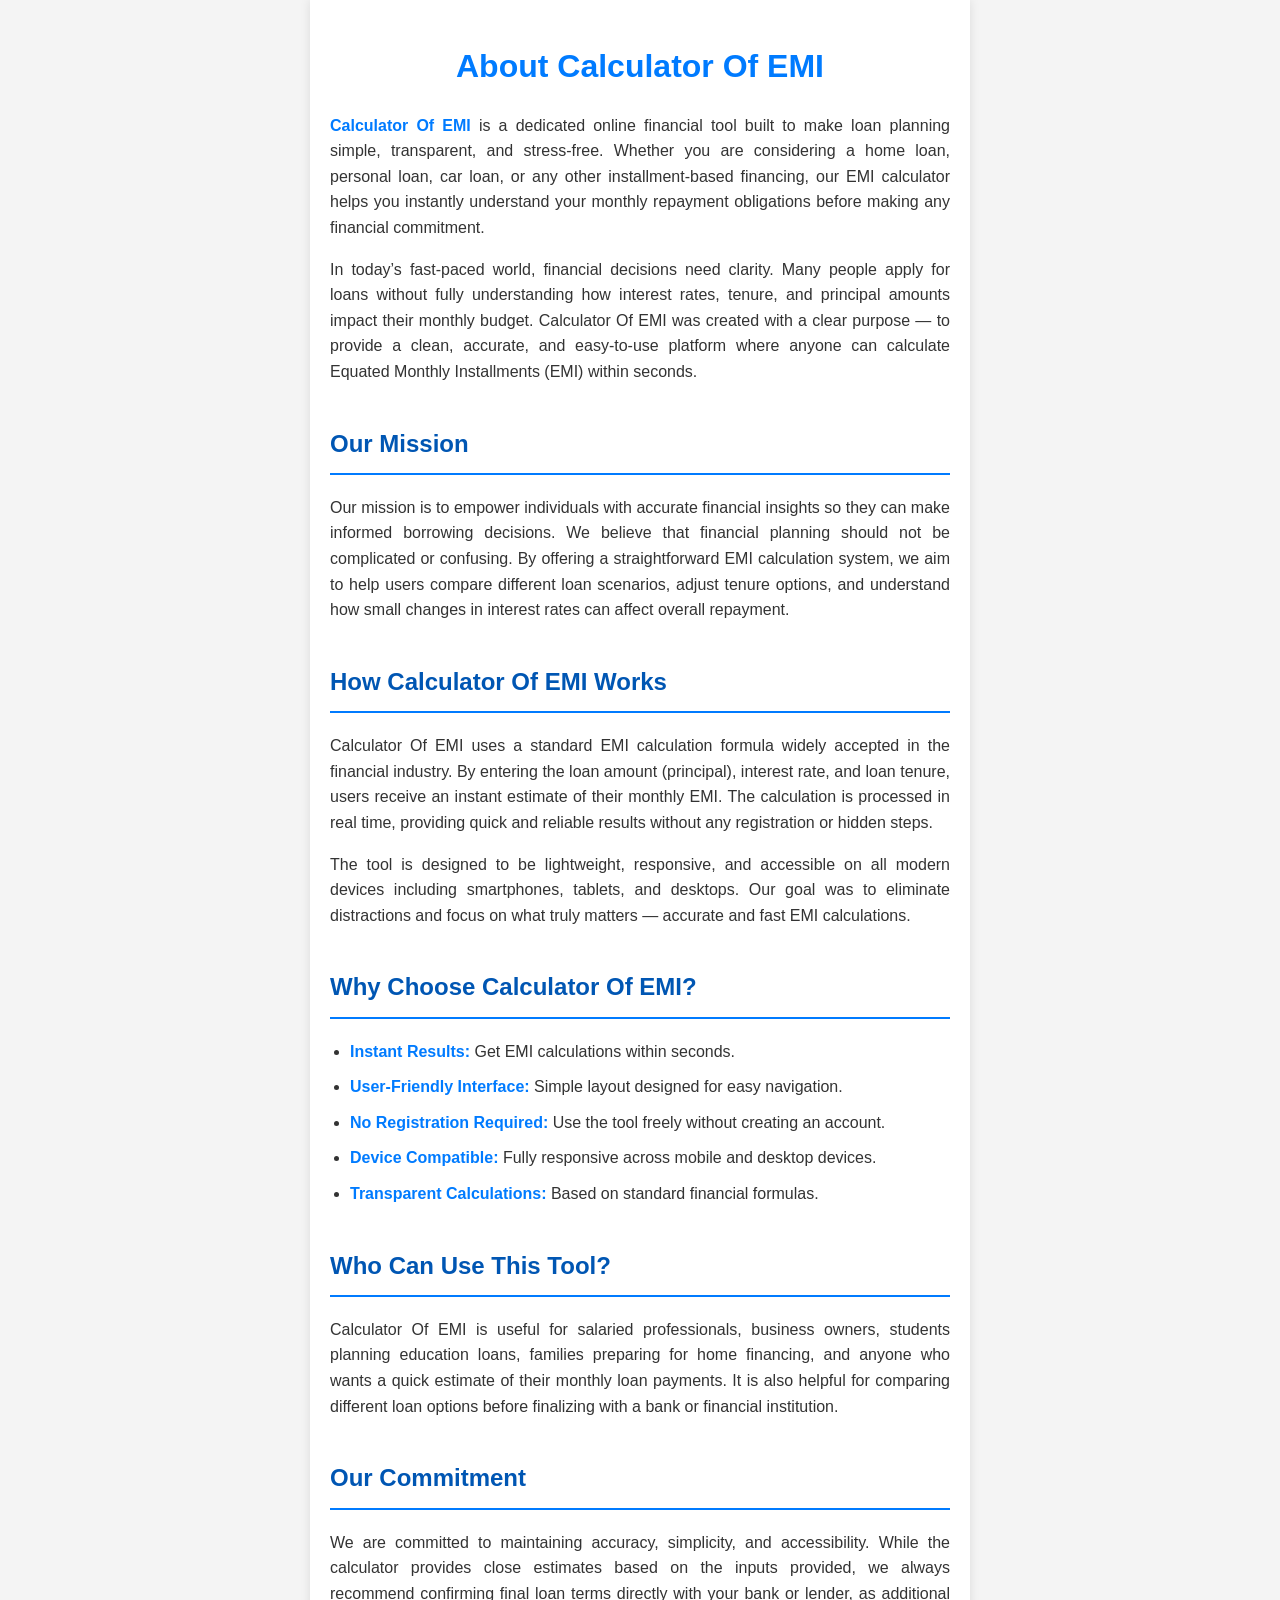
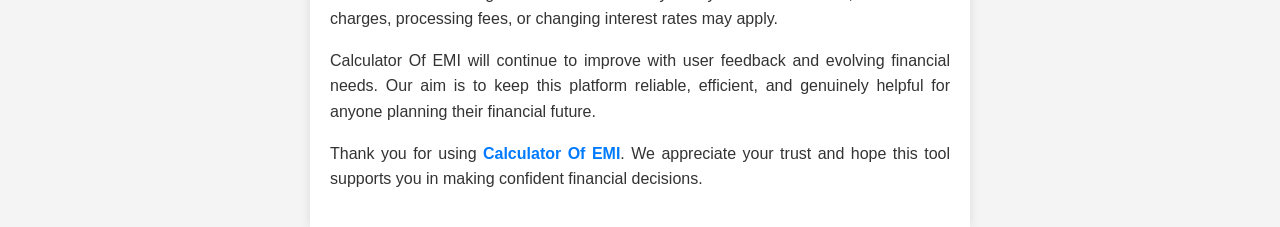
<file: about.html>
<!DOCTYPE html>
<html lang="en">
<head>
    <meta charset="UTF-8">
    <title>About - Calculator Of EMI</title>
    <meta name="description" content="Learn more about Calculator Of EMI – a simple, fast, and reliable online EMI calculator tool designed to help you plan your loans with confidence.">

    <!-- ✅ FAVICON FIX (Cache Safe & Multi Support) -->
    <!-- FAVICON (SAFE & FINAL) -->
    <link rel="icon" href="favicon.ico">
    <link rel="shortcut icon" href="favicon.ico">
    <link rel="apple-touch-icon" href="favicon.ico">

    <!-- Internal CSS for styling -->
    <style>
        body {
            font-family: Arial, sans-serif;
            line-height: 1.6;
            margin: 0;
            padding: 0;
            background-color: #f4f4f4;
            color: #333;
        }
        .container {
            max-width: 620px;
            margin: 0 auto;
            padding: 20px;
            background-color: #fff;
            box-shadow: 0 0 10px rgba(0, 0, 0, 0.1);
        }
        h1 {
            text-align: center;
            color: #007bff;
            margin-bottom: 20px;
        }
        h2 {
            color: #0056b3;
            border-bottom: 2px solid #007bff;
            padding-bottom: 10px;
            margin-top: 40px;
        }
        p {
            margin-bottom: 15px;
            text-align: justify;
        }
        ul {
            list-style-type: disc;
            padding-left: 20px;
            margin-bottom: 20px;
        }
        li {
            margin-bottom: 10px;
        }
        strong {
            color: #007bff;
        }
        /* Responsive design */
        @media (max-width: 768px) {
            .container {
                padding: 15px;
            }
            h1 {
                font-size: 24px;
            }
            h2 {
                font-size: 20px;
            }
        }
    </style>
</head>
<body>

<div class="container">

<h1>About Calculator Of EMI</h1>

<p><strong>Calculator Of EMI</strong> is a dedicated online financial tool built to make loan planning simple, transparent, and stress-free. Whether you are considering a home loan, personal loan, car loan, or any other installment-based financing, our EMI calculator helps you instantly understand your monthly repayment obligations before making any financial commitment.</p>

<p>In today’s fast-paced world, financial decisions need clarity. Many people apply for loans without fully understanding how interest rates, tenure, and principal amounts impact their monthly budget. Calculator Of EMI was created with a clear purpose — to provide a clean, accurate, and easy-to-use platform where anyone can calculate Equated Monthly Installments (EMI) within seconds.</p>

<h2>Our Mission</h2>

<p>Our mission is to empower individuals with accurate financial insights so they can make informed borrowing decisions. We believe that financial planning should not be complicated or confusing. By offering a straightforward EMI calculation system, we aim to help users compare different loan scenarios, adjust tenure options, and understand how small changes in interest rates can affect overall repayment.</p>

<h2>How Calculator Of EMI Works</h2>

<p>Calculator Of EMI uses a standard EMI calculation formula widely accepted in the financial industry. By entering the loan amount (principal), interest rate, and loan tenure, users receive an instant estimate of their monthly EMI. The calculation is processed in real time, providing quick and reliable results without any registration or hidden steps.</p>

<p>The tool is designed to be lightweight, responsive, and accessible on all modern devices including smartphones, tablets, and desktops. Our goal was to eliminate distractions and focus on what truly matters — accurate and fast EMI calculations.</p>

<h2>Why Choose Calculator Of EMI?</h2>

<ul>
    <li><strong>Instant Results:</strong> Get EMI calculations within seconds.</li>
    <li><strong>User-Friendly Interface:</strong> Simple layout designed for easy navigation.</li>
    <li><strong>No Registration Required:</strong> Use the tool freely without creating an account.</li>
    <li><strong>Device Compatible:</strong> Fully responsive across mobile and desktop devices.</li>
    <li><strong>Transparent Calculations:</strong> Based on standard financial formulas.</li>
</ul>

<h2>Who Can Use This Tool?</h2>

<p>Calculator Of EMI is useful for salaried professionals, business owners, students planning education loans, families preparing for home financing, and anyone who wants a quick estimate of their monthly loan payments. It is also helpful for comparing different loan options before finalizing with a bank or financial institution.</p>

<h2>Our Commitment</h2>

<p>We are committed to maintaining accuracy, simplicity, and accessibility. While the calculator provides close estimates based on the inputs provided, we always recommend confirming final loan terms directly with your bank or lender, as additional charges, processing fees, or changing interest rates may apply.</p>

<p>Calculator Of EMI will continue to improve with user feedback and evolving financial needs. Our aim is to keep this platform reliable, efficient, and genuinely helpful for anyone planning their financial future.</p>

<p>Thank you for using <strong>Calculator Of EMI</strong>. We appreciate your trust and hope this tool supports you in making confident financial decisions.</p>

</div>

</body>
</html>
</file>
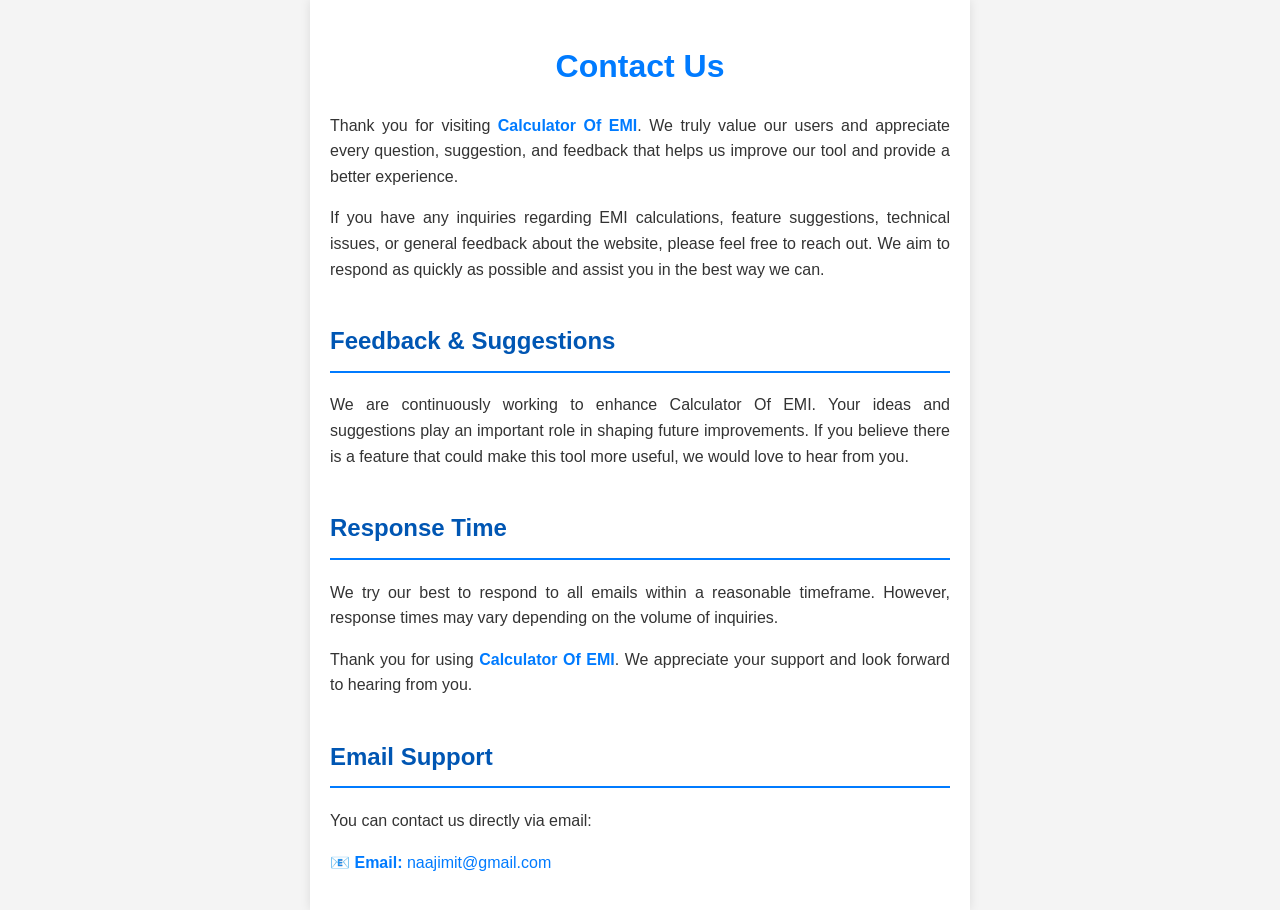
<file: contact.html>
<!DOCTYPE html>
<html lang="en">
<head>
    <meta charset="UTF-8">
    <title>Contact - Calculator Of EMI</title>
    <meta name="description" content="Get in touch with Calculator Of EMI for questions, feedback, or suggestions related to our EMI calculator tool.">

    <!-- ✅ FAVICON FIX (Cache Safe & Multi Support) -->
    <!-- FAVICON (SAFE & FINAL) -->
    <link rel="icon" href="favicon.ico">
    <link rel="shortcut icon" href="favicon.ico">
    <link rel="apple-touch-icon" href="favicon.ico">

    <!-- Internal CSS for styling -->
    <style>
        body {
            font-family: Arial, sans-serif;
            line-height: 1.6;
            margin: 0;
            padding: 0;
            background-color: #f4f4f4;
            color: #333;
        }
        .container {
            max-width: 620px;
            margin: 0 auto;
            padding: 20px;
            background-color: #fff;
            box-shadow: 0 0 10px rgba(0, 0, 0, 0.1);
        }
        h1 {
            text-align: center;
            color: #007bff;
            margin-bottom: 20px;
        }
        h2 {
            color: #0056b3;
            border-bottom: 2px solid #007bff;
            padding-bottom: 10px;
            margin-top: 40px;
        }
        p {
            margin-bottom: 15px;
            text-align: justify;
        }
        a {
            color: #007bff;
            text-decoration: none;
        }
        a:hover {
            text-decoration: underline;
        }
        strong {
            color: #007bff;
        }
        /* Responsive design */
        @media (max-width: 768px) {
            .container {
                padding: 15px;
            }
            h1 {
                font-size: 24px;
            }
            h2 {
                font-size: 20px;
            }
        }
    </style>
</head>
<body>

<div class="container">

<h1>Contact Us</h1>

<p>Thank you for visiting <strong>Calculator Of EMI</strong>. We truly value our users and appreciate every question, suggestion, and feedback that helps us improve our tool and provide a better experience.</p>

<p>If you have any inquiries regarding EMI calculations, feature suggestions, technical issues, or general feedback about the website, please feel free to reach out. We aim to respond as quickly as possible and assist you in the best way we can.</p>

<h2>Feedback & Suggestions</h2>

<p>We are continuously working to enhance Calculator Of EMI. Your ideas and suggestions play an important role in shaping future improvements. If you believe there is a feature that could make this tool more useful, we would love to hear from you.</p>

<h2>Response Time</h2>

<p>We try our best to respond to all emails within a reasonable timeframe. However, response times may vary depending on the volume of inquiries.</p>

<p>Thank you for using <strong>Calculator Of EMI</strong>. We appreciate your support and look forward to hearing from you.</p>

<h2>Email Support</h2>

<p>You can contact us directly via email:</p>

<p>
    📧 <strong>Email:</strong> 
    <a href="mailto:naajimit@gmail.com">naajimit@gmail.com</a>
</p>

</div>

</body>
</html>
</file>
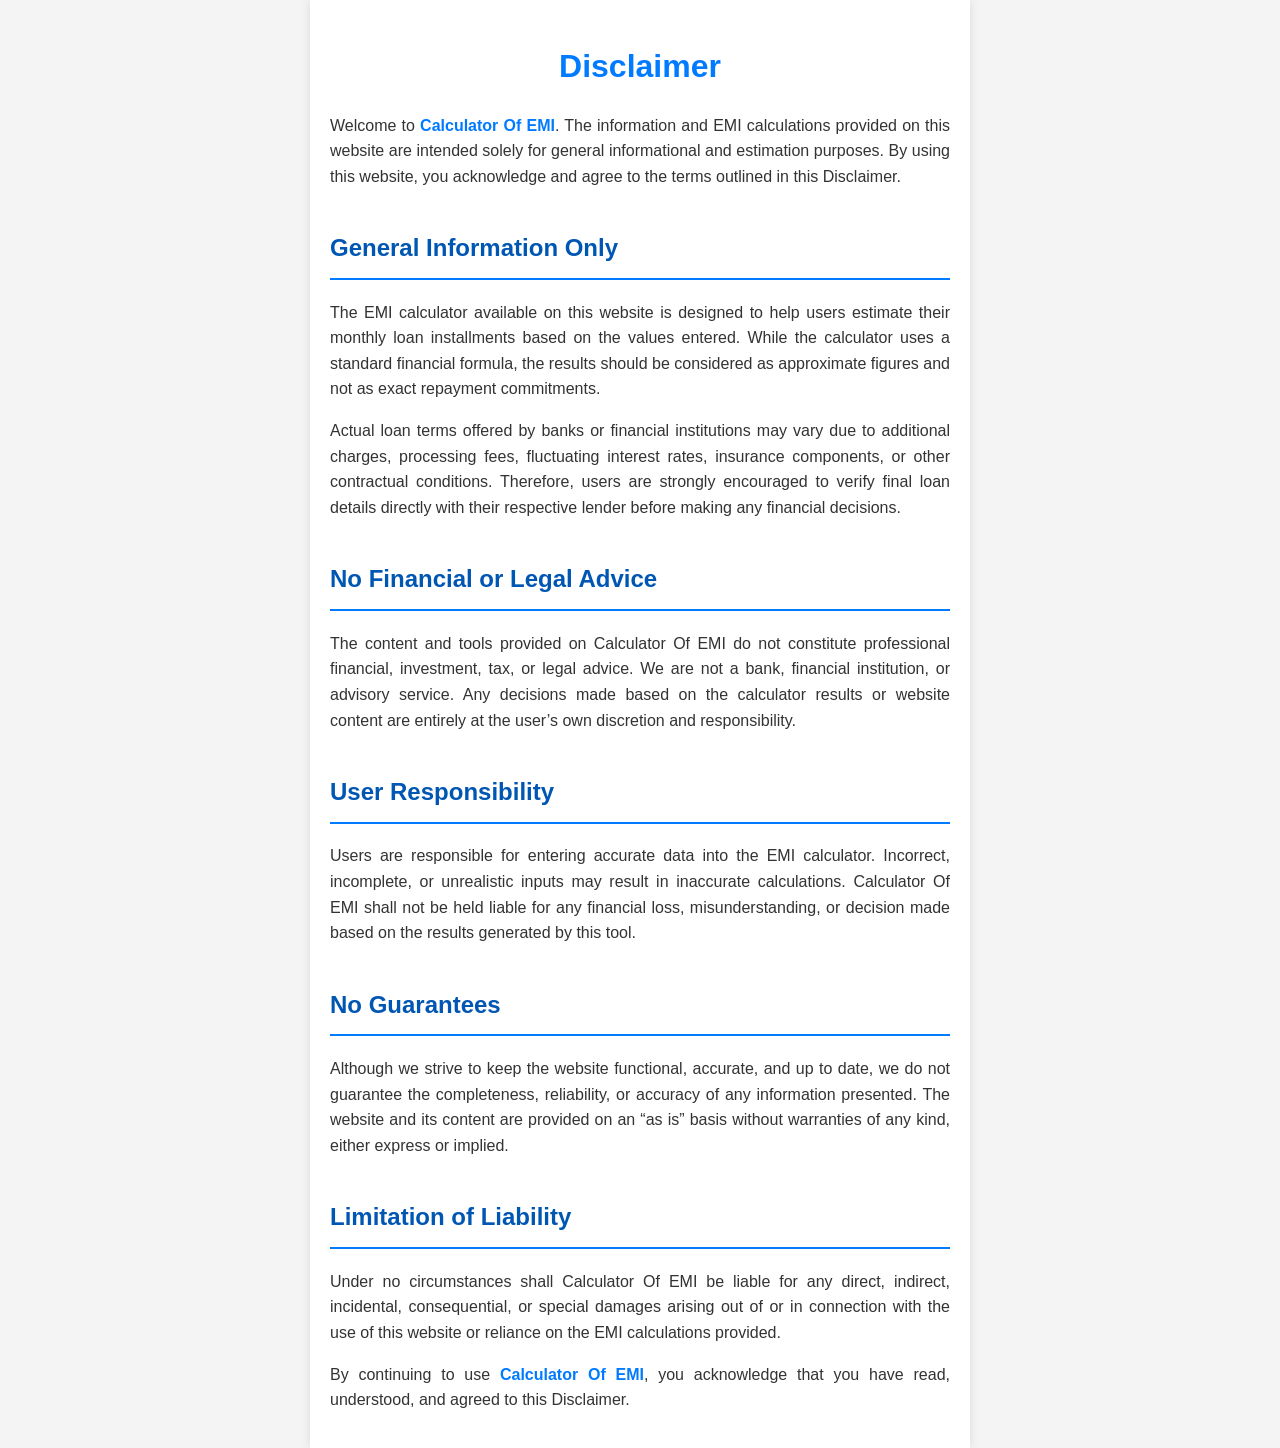
<file: disclaimer.html>
<!DOCTYPE html>
<html lang="en">
<head>
    <meta charset="UTF-8">
    <title>Disclaimer - Calculator Of EMI</title>
    <meta name="description" content="Disclaimer for Calculator Of EMI. Please read this disclaimer carefully before relying on any calculation or information provided on this website.">

    <!-- ✅ FAVICON FIX (Cache Safe & Multi Support) -->
    <!-- FAVICON (SAFE & FINAL) -->
    <link rel="icon" href="favicon.ico">
    <link rel="shortcut icon" href="favicon.ico">
    <link rel="apple-touch-icon" href="favicon.ico">

    <!-- Internal CSS for styling -->
    <style>
        body {
            font-family: Arial, sans-serif;
            line-height: 1.6;
            margin: 0;
            padding: 0;
            background-color: #f4f4f4;
            color: #333;
        }
        .container {
            max-width: 620px;
            margin: 0 auto;
            padding: 20px;
            background-color: #fff;
            box-shadow: 0 0 10px rgba(0, 0, 0, 0.1);
        }
        h1 {
            text-align: center;
            color: #007bff;
            margin-bottom: 20px;
        }
        h2 {
            color: #0056b3;
            border-bottom: 2px solid #007bff;
            padding-bottom: 10px;
            margin-top: 40px;
        }
        p {
            margin-bottom: 15px;
            text-align: justify;
        }
        strong {
            color: #007bff;
        }
        /* Responsive design */
        @media (max-width: 768px) {
            .container {
                padding: 15px;
            }
            h1 {
                font-size: 24px;
            }
            h2 {
                font-size: 20px;
            }
        }
    </style>
</head>
<body>

<div class="container">

<h1>Disclaimer</h1>

<p>Welcome to <strong>Calculator Of EMI</strong>. The information and EMI calculations provided on this website are intended solely for general informational and estimation purposes. By using this website, you acknowledge and agree to the terms outlined in this Disclaimer.</p>

<h2>General Information Only</h2>

<p>The EMI calculator available on this website is designed to help users estimate their monthly loan installments based on the values entered. While the calculator uses a standard financial formula, the results should be considered as approximate figures and not as exact repayment commitments.</p>

<p>Actual loan terms offered by banks or financial institutions may vary due to additional charges, processing fees, fluctuating interest rates, insurance components, or other contractual conditions. Therefore, users are strongly encouraged to verify final loan details directly with their respective lender before making any financial decisions.</p>

<h2>No Financial or Legal Advice</h2>

<p>The content and tools provided on Calculator Of EMI do not constitute professional financial, investment, tax, or legal advice. We are not a bank, financial institution, or advisory service. Any decisions made based on the calculator results or website content are entirely at the user’s own discretion and responsibility.</p>

<h2>User Responsibility</h2>

<p>Users are responsible for entering accurate data into the EMI calculator. Incorrect, incomplete, or unrealistic inputs may result in inaccurate calculations. Calculator Of EMI shall not be held liable for any financial loss, misunderstanding, or decision made based on the results generated by this tool.</p>

<h2>No Guarantees</h2>

<p>Although we strive to keep the website functional, accurate, and up to date, we do not guarantee the completeness, reliability, or accuracy of any information presented. The website and its content are provided on an “as is” basis without warranties of any kind, either express or implied.</p>

<h2>Limitation of Liability</h2>

<p>Under no circumstances shall Calculator Of EMI be liable for any direct, indirect, incidental, consequential, or special damages arising out of or in connection with the use of this website or reliance on the EMI calculations provided.</p>

<p>By continuing to use <strong>Calculator Of EMI</strong>, you acknowledge that you have read, understood, and agreed to this Disclaimer.</p>

</div>

</body>
</html>
</file>
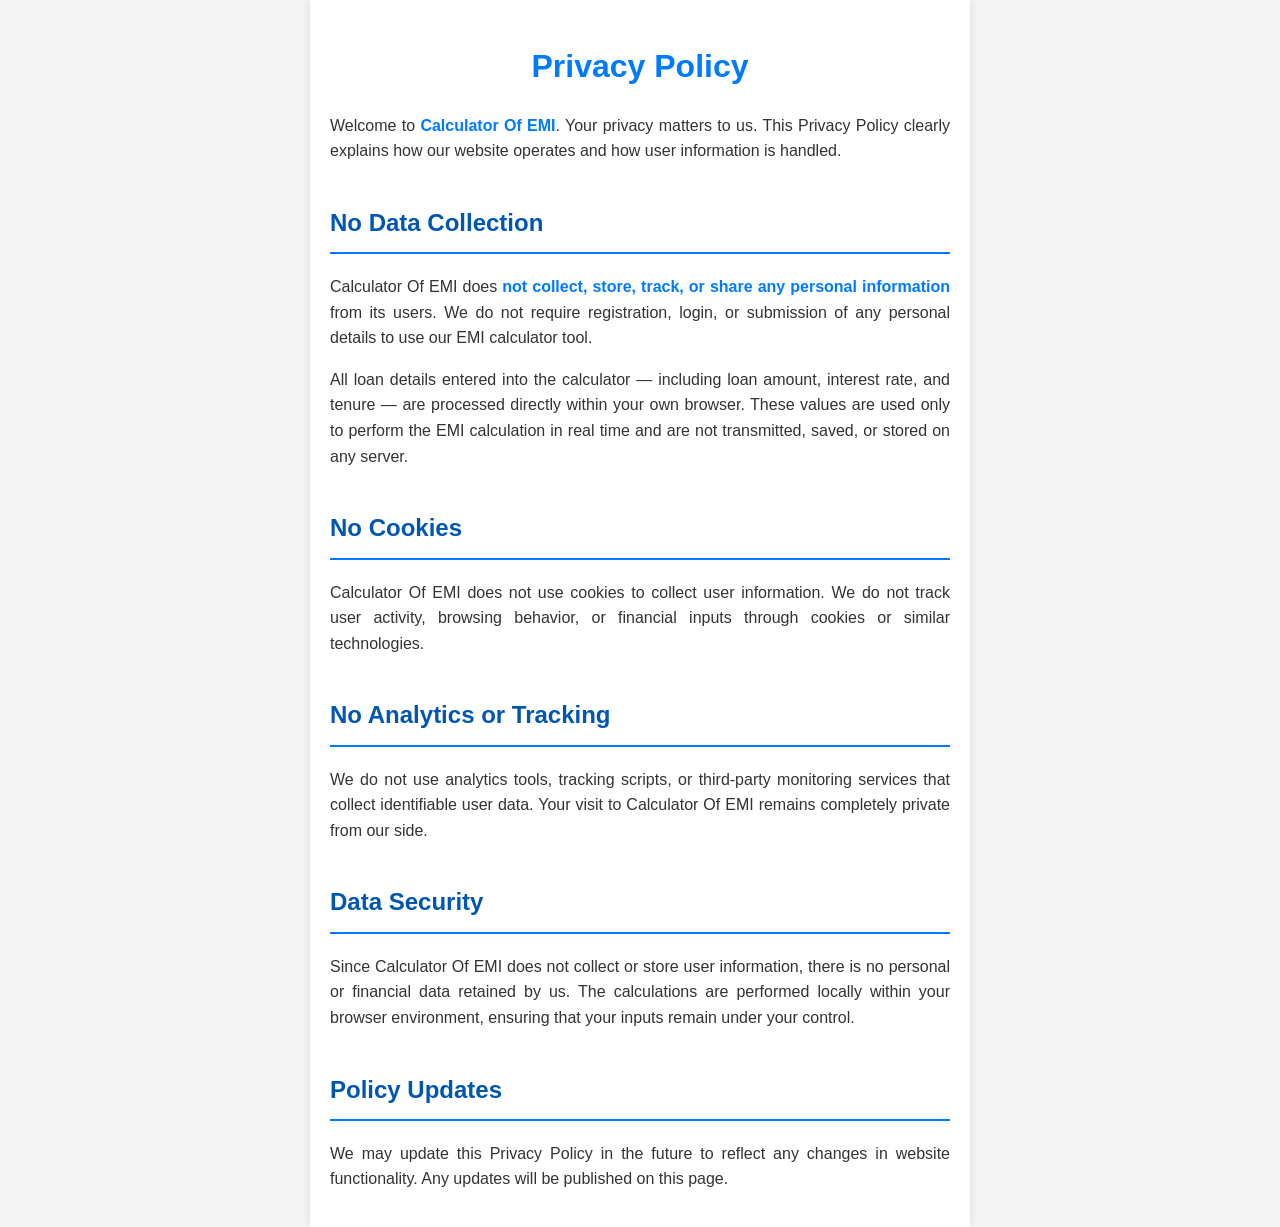
<file: privacy-policy.html>
<!DOCTYPE html>
<html lang="en">
<head>
    <meta charset="UTF-8">
    <title>Privacy Policy - Calculator Of EMI</title>
    <meta name="description" content="Privacy Policy of Calculator Of EMI. We do not collect, store, or share any personal or financial information from users.">

    <!-- ✅ FAVICON FIX (Cache Safe & Multi Support) -->
    <!-- FAVICON (SAFE & FINAL) -->
    <link rel="icon" href="favicon.ico">
    <link rel="shortcut icon" href="favicon.ico">
    <link rel="apple-touch-icon" href="favicon.ico">

    <!-- Internal CSS for styling -->
    <style>
        body {
            font-family: Arial, sans-serif;
            line-height: 1.6;
            margin: 0;
            padding: 0;
            background-color: #f4f4f4;
            color: #333;
        }
        .container {
            max-width: 620px;
            margin: 0 auto;
            padding: 20px;
            background-color: #fff;
            box-shadow: 0 0 10px rgba(0, 0, 0, 0.1);
        }
        h1 {
            text-align: center;
            color: #007bff;
            margin-bottom: 20px;
        }
        h2 {
            color: #0056b3;
            border-bottom: 2px solid #007bff;
            padding-bottom: 10px;
            margin-top: 40px;
        }
        p {
            margin-bottom: 15px;
            text-align: justify;
        }
        strong {
            color: #007bff;
        }
        /* Responsive design */
        @media (max-width: 768px) {
            .container {
                padding: 15px;
            }
            h1 {
                font-size: 24px;
            }
            h2 {
                font-size: 20px;
            }
        }
    </style>
</head>
<body>

<div class="container">

<h1>Privacy Policy</h1>

<p>Welcome to <strong>Calculator Of EMI</strong>. Your privacy matters to us. This Privacy Policy clearly explains how our website operates and how user information is handled.</p>

<h2>No Data Collection</h2>

<p>Calculator Of EMI does <strong>not collect, store, track, or share any personal information</strong> from its users. We do not require registration, login, or submission of any personal details to use our EMI calculator tool.</p>

<p>All loan details entered into the calculator — including loan amount, interest rate, and tenure — are processed directly within your own browser. These values are used only to perform the EMI calculation in real time and are not transmitted, saved, or stored on any server.</p>

<h2>No Cookies</h2>

<p>Calculator Of EMI does not use cookies to collect user information. We do not track user activity, browsing behavior, or financial inputs through cookies or similar technologies.</p>

<h2>No Analytics or Tracking</h2>

<p>We do not use analytics tools, tracking scripts, or third-party monitoring services that collect identifiable user data. Your visit to Calculator Of EMI remains completely private from our side.</p>

<h2>Data Security</h2>

<p>Since Calculator Of EMI does not collect or store user information, there is no personal or financial data retained by us. The calculations are performed locally within your browser environment, ensuring that your inputs remain under your control.</p>

<h2>Policy Updates</h2>

<p>We may update this Privacy Policy in the future to reflect any changes in website functionality. Any updates will be published on this page.</p>

</div>

</body>
</html>
</file>
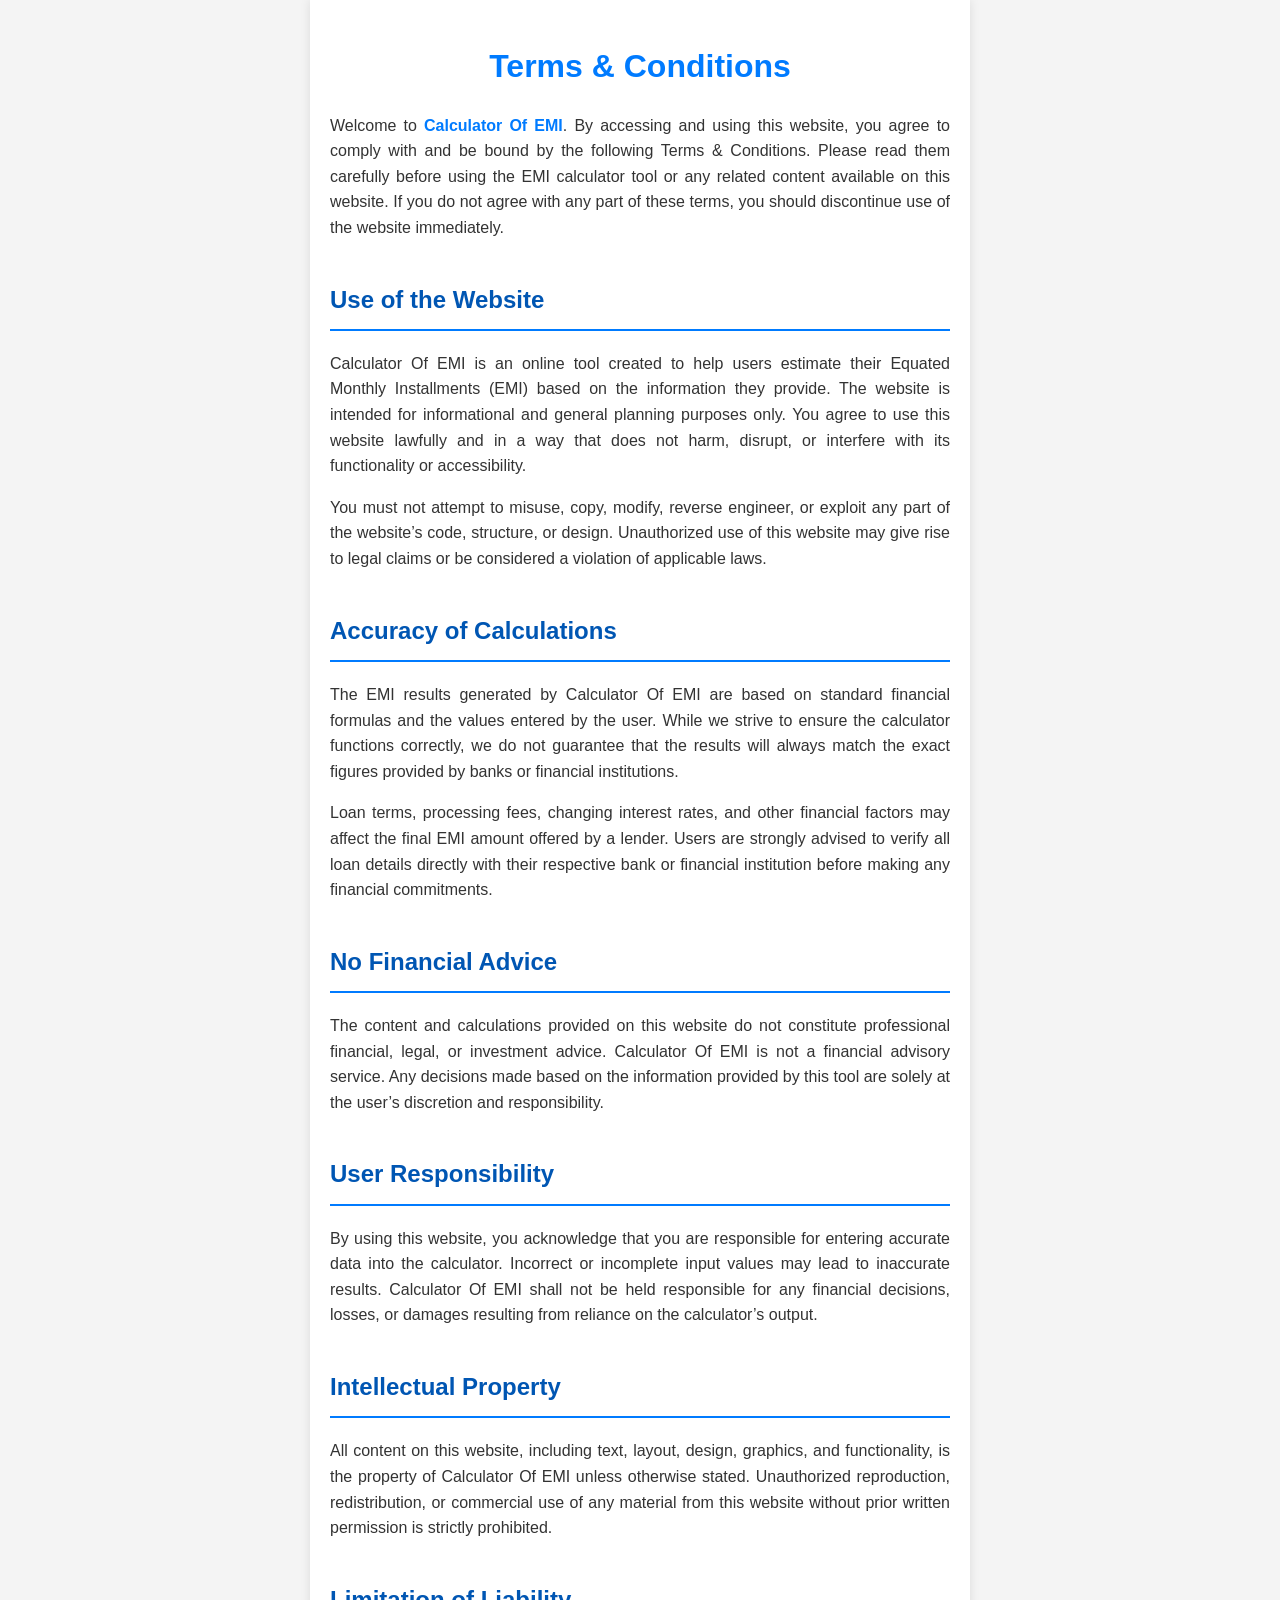
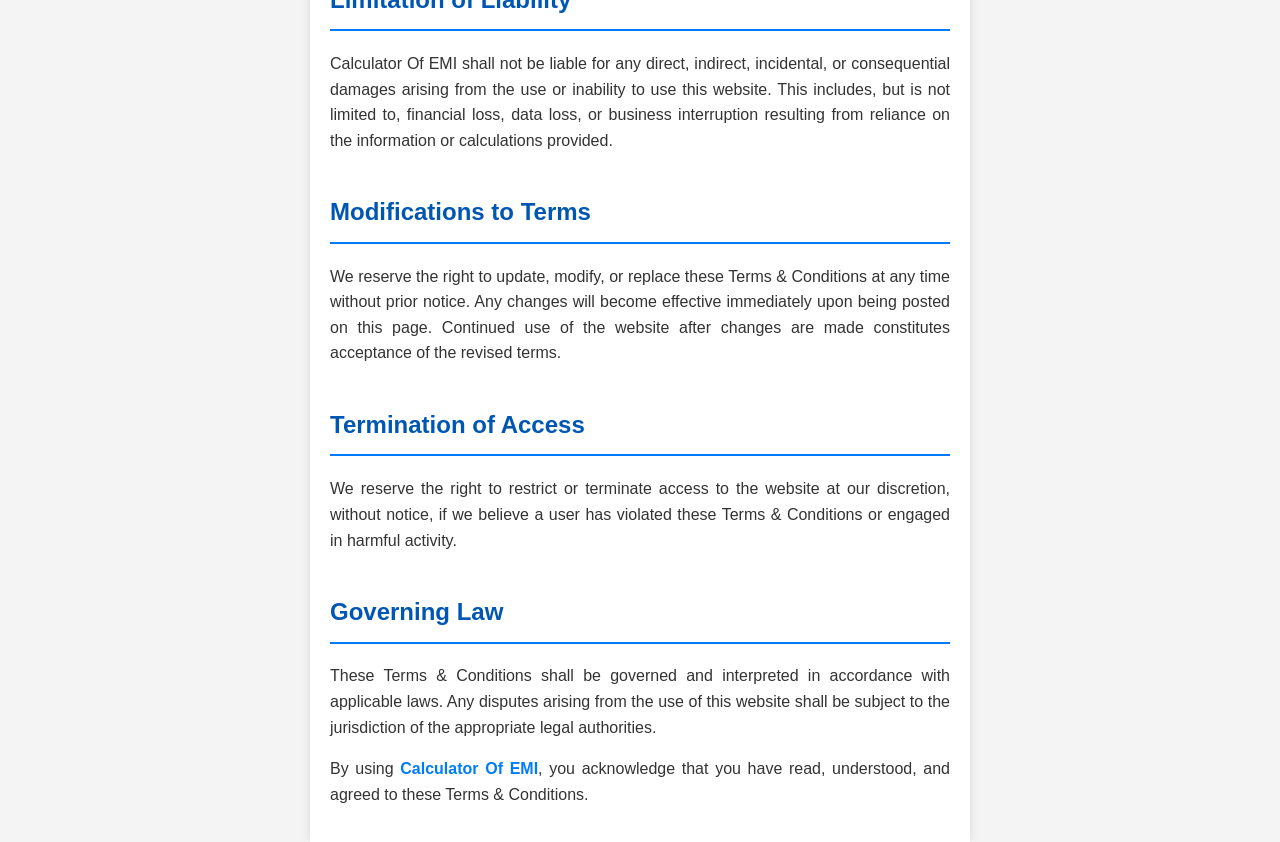
<file: terms-conditions.html>
<!DOCTYPE html>
<html lang="en">
<head>
    <meta charset="UTF-8">
    <title>Terms & Conditions - Calculator Of EMI</title>
    <meta name="description" content="Terms and Conditions for using Calculator Of EMI. Please read these terms carefully before using the website and EMI calculator tool.">

    <!-- ✅ FAVICON FIX (Cache Safe & Multi Support) -->
    <!-- FAVICON (SAFE & FINAL) -->
    <link rel="icon" href="favicon.ico">
    <link rel="shortcut icon" href="favicon.ico">
    <link rel="apple-touch-icon" href="favicon.ico">

    <!-- Internal CSS for styling -->
    <style>
        body {
            font-family: Arial, sans-serif;
            line-height: 1.6;
            margin: 0;
            padding: 0;
            background-color: #f4f4f4;
            color: #333;
        }
        .container {
            max-width: 620px;
            margin: 0 auto;
            padding: 20px;
            background-color: #fff;
            box-shadow: 0 0 10px rgba(0, 0, 0, 0.1);
        }
        h1 {
            text-align: center;
            color: #007bff;
            margin-bottom: 20px;
        }
        h2 {
            color: #0056b3;
            border-bottom: 2px solid #007bff;
            padding-bottom: 10px;
            margin-top: 40px;
        }
        p {
            margin-bottom: 15px;
            text-align: justify;
        }
        strong {
            color: #007bff;
        }
        /* Responsive design */
        @media (max-width: 768px) {
            .container {
                padding: 15px;
            }
            h1 {
                font-size: 24px;
            }
            h2 {
                font-size: 20px;
            }
        }
    </style>
</head>
<body>

<div class="container">

<h1>Terms & Conditions</h1>

<p>Welcome to <strong>Calculator Of EMI</strong>. By accessing and using this website, you agree to comply with and be bound by the following Terms & Conditions. Please read them carefully before using the EMI calculator tool or any related content available on this website. If you do not agree with any part of these terms, you should discontinue use of the website immediately.</p>

<h2>Use of the Website</h2>

<p>Calculator Of EMI is an online tool created to help users estimate their Equated Monthly Installments (EMI) based on the information they provide. The website is intended for informational and general planning purposes only. You agree to use this website lawfully and in a way that does not harm, disrupt, or interfere with its functionality or accessibility.</p>

<p>You must not attempt to misuse, copy, modify, reverse engineer, or exploit any part of the website’s code, structure, or design. Unauthorized use of this website may give rise to legal claims or be considered a violation of applicable laws.</p>

<h2>Accuracy of Calculations</h2>

<p>The EMI results generated by Calculator Of EMI are based on standard financial formulas and the values entered by the user. While we strive to ensure the calculator functions correctly, we do not guarantee that the results will always match the exact figures provided by banks or financial institutions.</p>

<p>Loan terms, processing fees, changing interest rates, and other financial factors may affect the final EMI amount offered by a lender. Users are strongly advised to verify all loan details directly with their respective bank or financial institution before making any financial commitments.</p>

<h2>No Financial Advice</h2>

<p>The content and calculations provided on this website do not constitute professional financial, legal, or investment advice. Calculator Of EMI is not a financial advisory service. Any decisions made based on the information provided by this tool are solely at the user’s discretion and responsibility.</p>

<h2>User Responsibility</h2>

<p>By using this website, you acknowledge that you are responsible for entering accurate data into the calculator. Incorrect or incomplete input values may lead to inaccurate results. Calculator Of EMI shall not be held responsible for any financial decisions, losses, or damages resulting from reliance on the calculator’s output.</p>

<h2>Intellectual Property</h2>

<p>All content on this website, including text, layout, design, graphics, and functionality, is the property of Calculator Of EMI unless otherwise stated. Unauthorized reproduction, redistribution, or commercial use of any material from this website without prior written permission is strictly prohibited.</p>

<h2>Limitation of Liability</h2>

<p>Calculator Of EMI shall not be liable for any direct, indirect, incidental, or consequential damages arising from the use or inability to use this website. This includes, but is not limited to, financial loss, data loss, or business interruption resulting from reliance on the information or calculations provided.</p>

<h2>Modifications to Terms</h2>

<p>We reserve the right to update, modify, or replace these Terms & Conditions at any time without prior notice. Any changes will become effective immediately upon being posted on this page. Continued use of the website after changes are made constitutes acceptance of the revised terms.</p>

<h2>Termination of Access</h2>

<p>We reserve the right to restrict or terminate access to the website at our discretion, without notice, if we believe a user has violated these Terms & Conditions or engaged in harmful activity.</p>

<h2>Governing Law</h2>

<p>These Terms & Conditions shall be governed and interpreted in accordance with applicable laws. Any disputes arising from the use of this website shall be subject to the jurisdiction of the appropriate legal authorities.</p>

<p>By using <strong>Calculator Of EMI</strong>, you acknowledge that you have read, understood, and agreed to these Terms & Conditions.</p>

</div>

</body>
</html>
</file>
